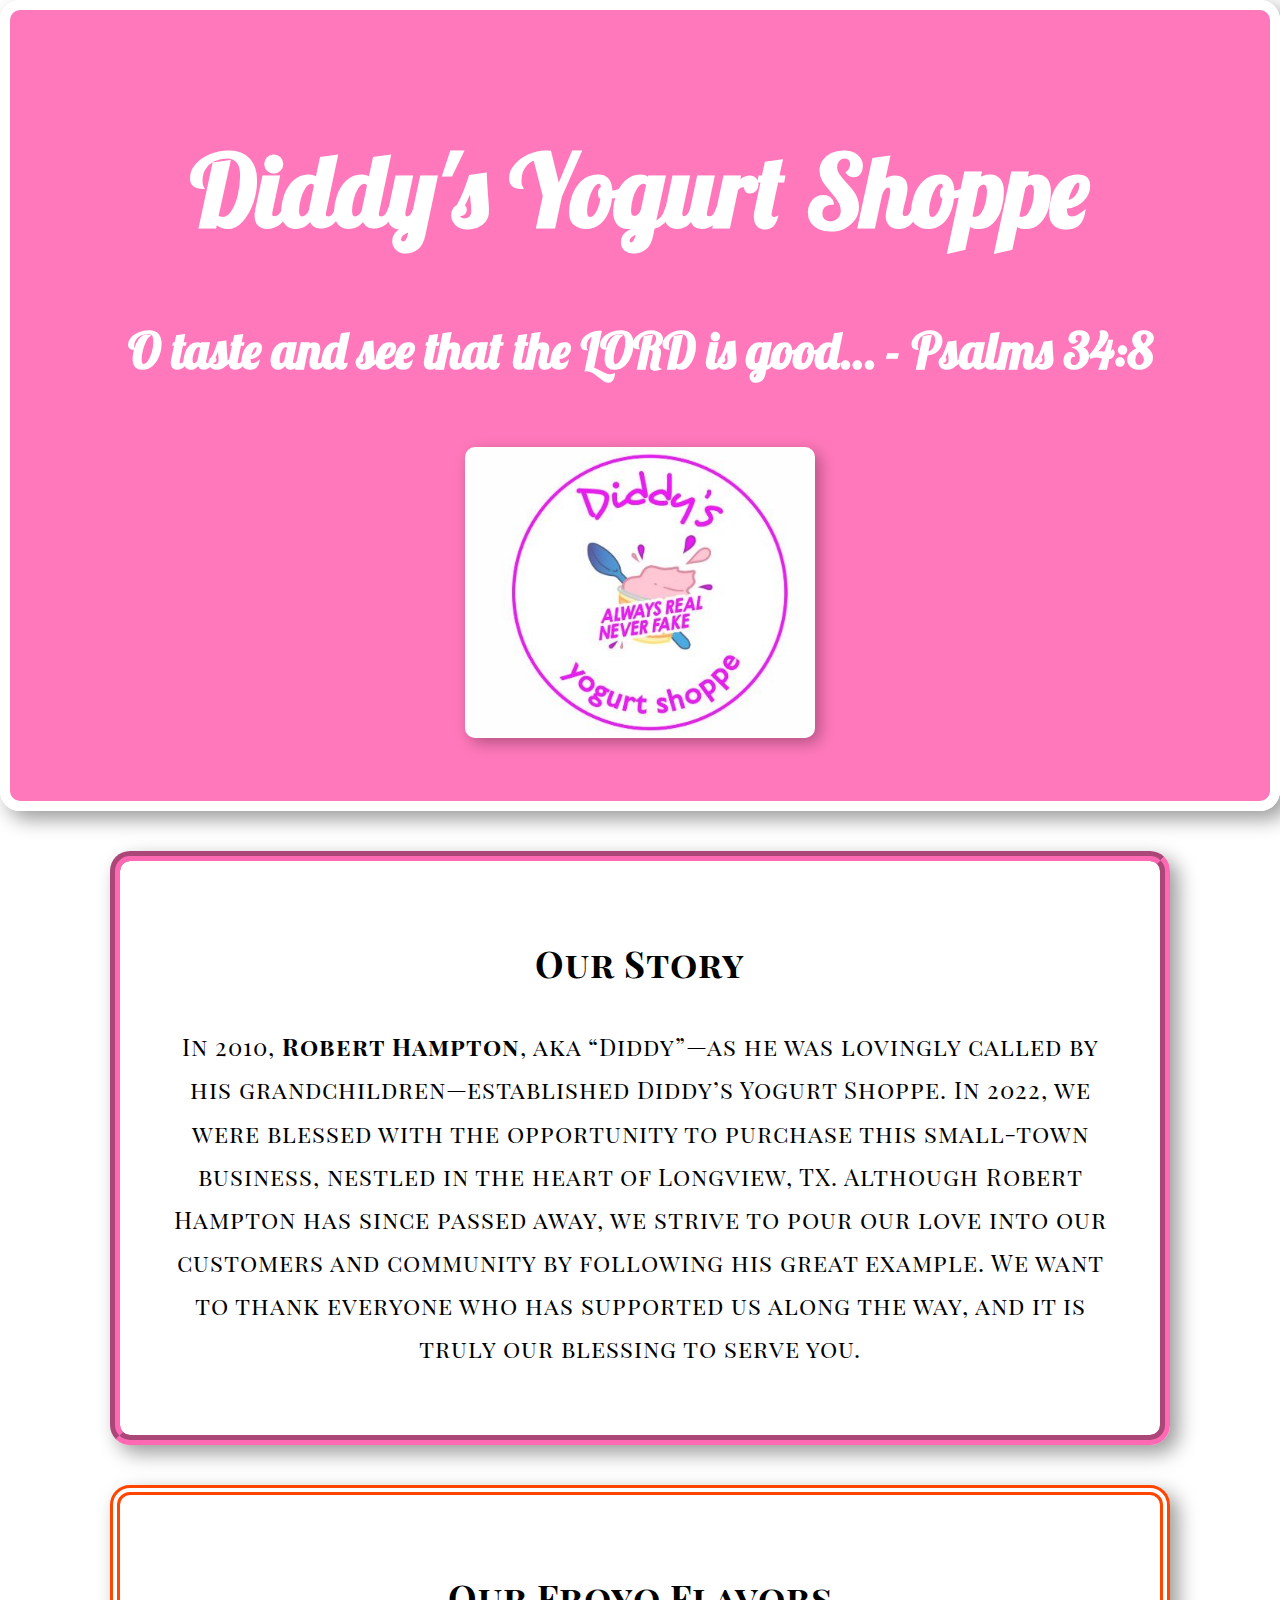
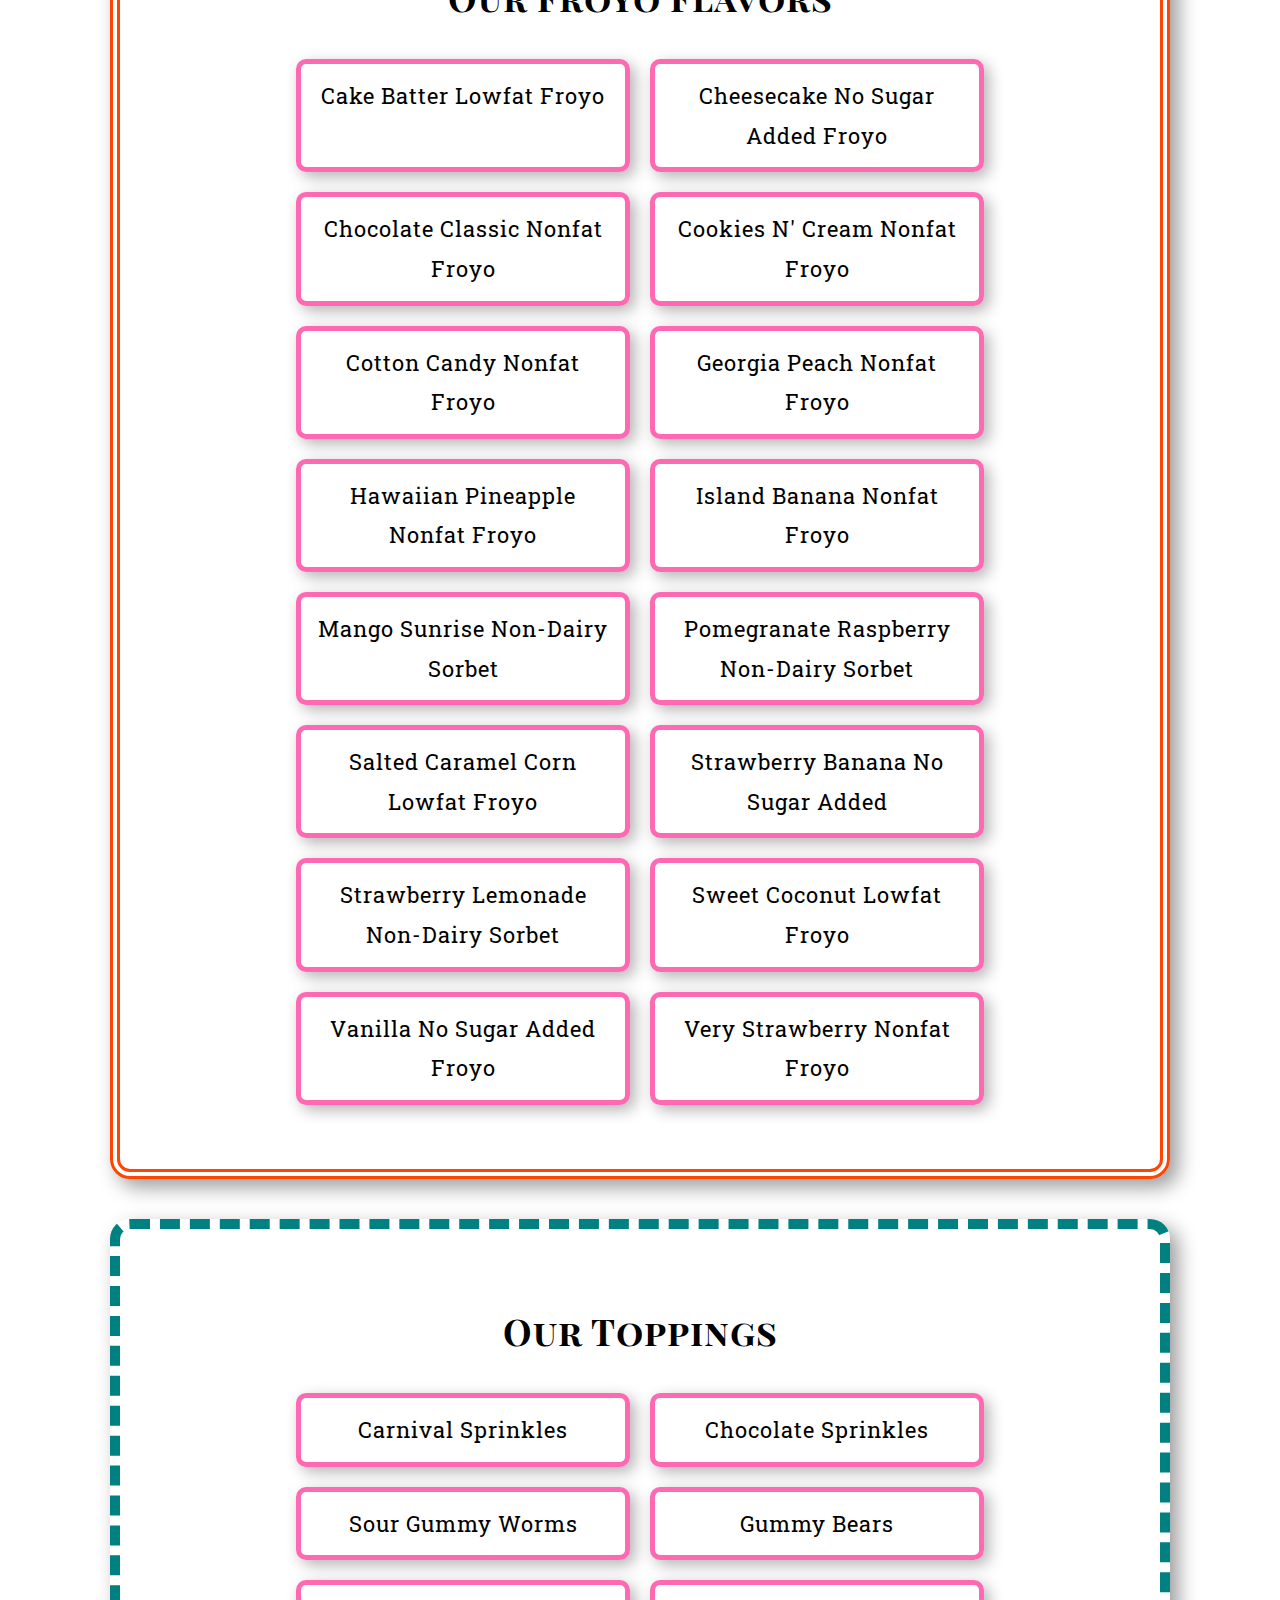
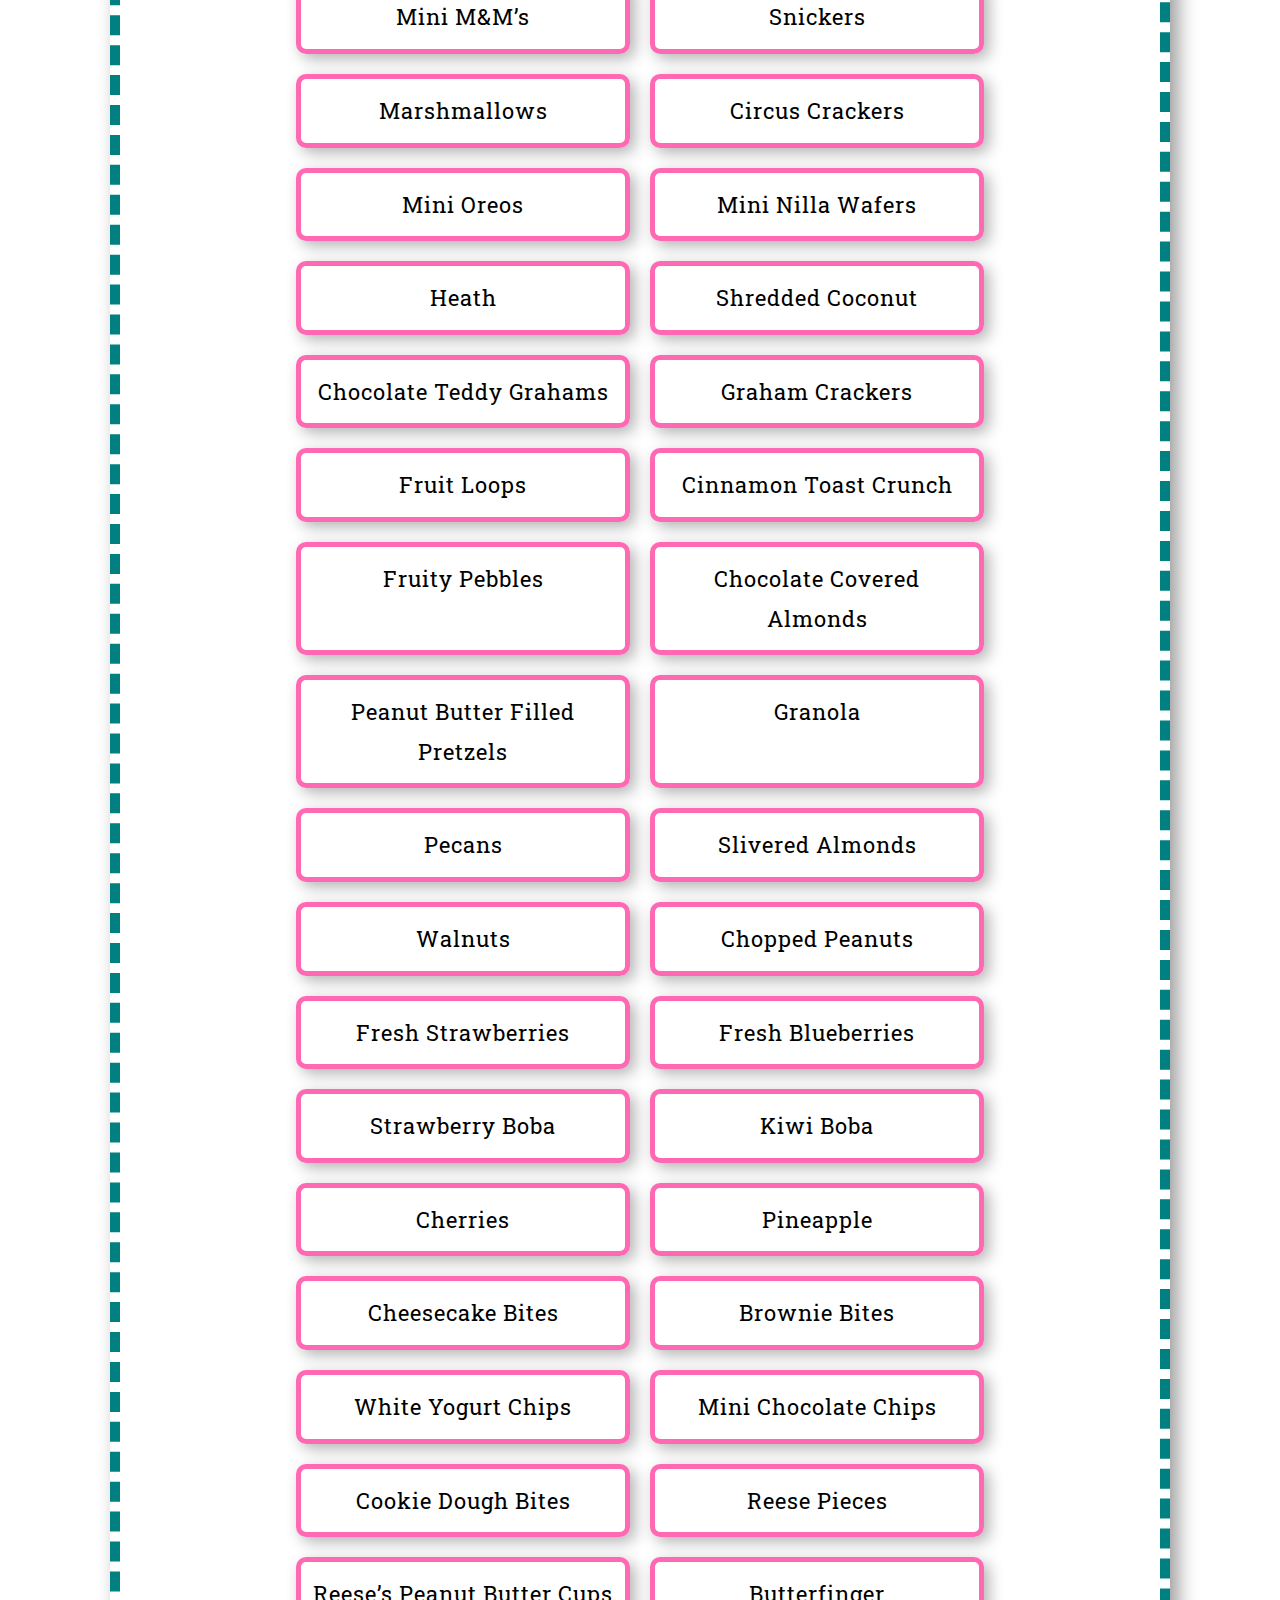
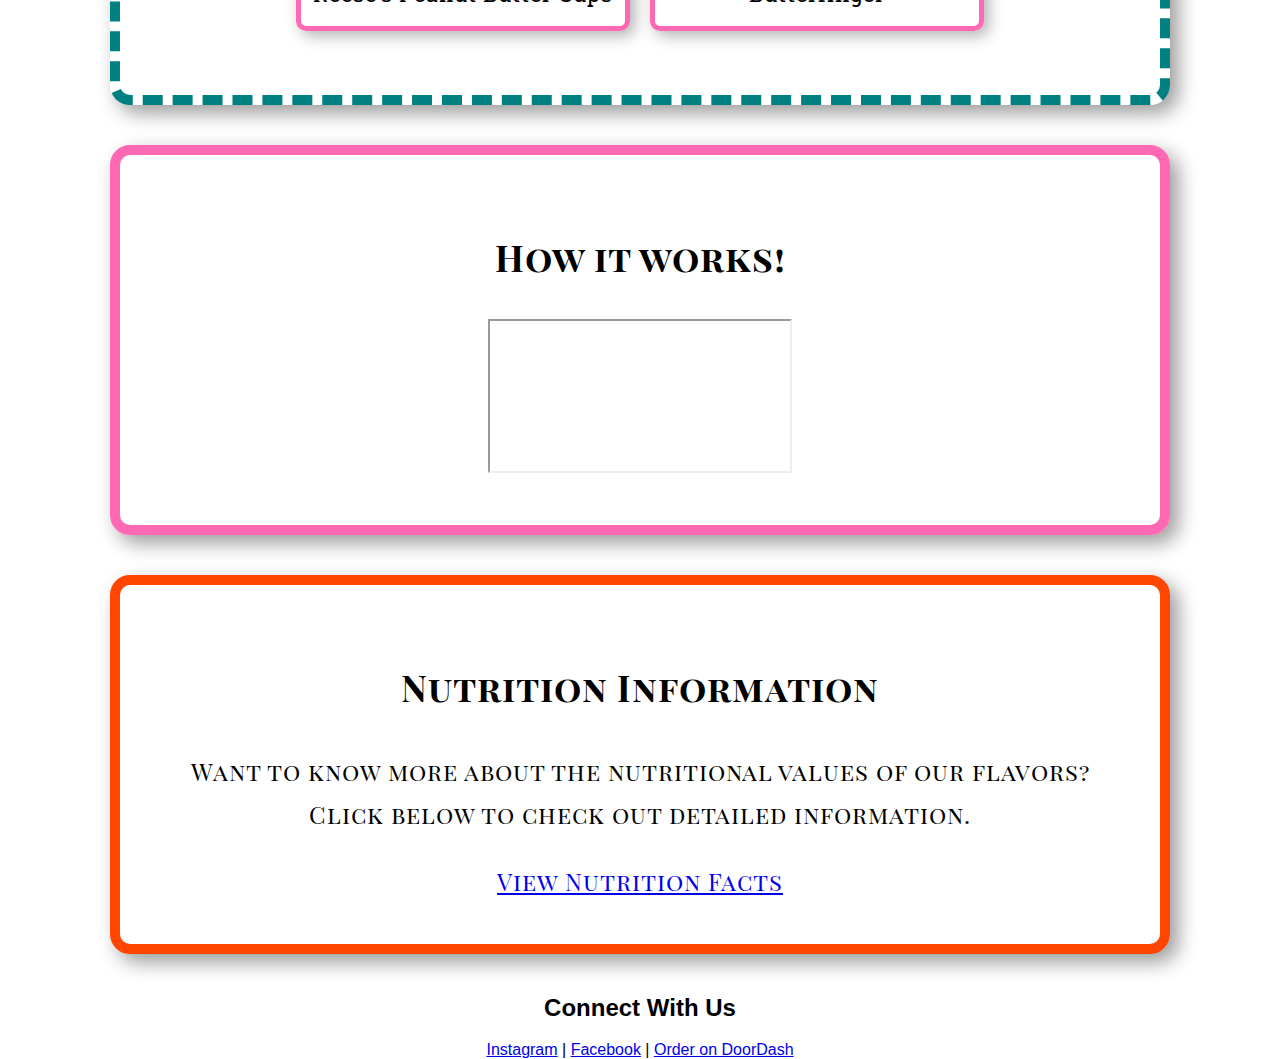
<file: index.html>
<!DOCTYPE html>
<html lang="en">
<head>
    <meta charset="UTF-8">
    <meta name="viewport" content="width=device-width, initial-scale=1.0">
    <title>Diddy's Yogurt Shoppe</title>
    <link rel="stylesheet" href="style.css">
    <script src="script.js" defer></script>
</head>
<body>
    <!-- Header Section -->
    <header>
        <h1>Diddy's Yogurt Shoppe</h1>
        <p>O taste and see that the LORD is good… - Psalms 34:8</p>
        <img src="images/Diddy's.JPG" alt="Diddy's Yogurt Shoppe Logo" class="logo">
    </header>

    <!-- Our Story Section -->
    <section id="our-story">
        <h2>Our Story</h2>
        <p>
            In 2010, <strong>Robert Hampton</strong>, aka “Diddy”—as he was lovingly called by his grandchildren—established Diddy’s Yogurt Shoppe. 
            In 2022, we were blessed with the opportunity to purchase this small-town business, nestled in the heart of Longview, TX. 
            Although Robert Hampton has since passed away, we strive to pour our love into our customers and community by following his great example. 
            We want to thank everyone who has supported us along the way, and it is truly our blessing to serve you.
        </p>
    </section>

    <!-- Froyo Flavors List -->
    <section id="flavors">
        <h2> Our Froyo Flavors</h2>
        <ul class="styled-list">
            <li>Cake Batter Lowfat Froyo</li>
            <li>Cheesecake No Sugar Added Froyo</li>
            <li>Chocolate Classic Nonfat Froyo</li>
            <li>Cookies N' Cream Nonfat Froyo</li>
            <li>Cotton Candy Nonfat Froyo</li>
            <li>Georgia Peach Nonfat Froyo</li>
            <li>Hawaiian Pineapple Nonfat Froyo</li>
            <li>Island Banana Nonfat Froyo</li>
            <li>Mango Sunrise Non-Dairy Sorbet</li>
            <li>Pomegranate Raspberry Non-Dairy Sorbet</li>
            <li>Salted Caramel Corn Lowfat Froyo</li>
            <li>Strawberry Banana No Sugar Added</li>
            <li>Strawberry Lemonade Non-Dairy Sorbet</li>
            <li>Sweet Coconut Lowfat Froyo</li>
            <li>Vanilla No Sugar Added Froyo</li>
            <li>Very Strawberry Nonfat Froyo</li>
        </ul>
    </section>

    <!-- Toppings List -->
    <section id="toppings">
        <h2> Our Toppings</h2>
        <ul class="styled-list">
            <li>Carnival Sprinkles</li>
            <li>Chocolate Sprinkles</li>
            <li>Sour Gummy Worms</li>
            <li>Gummy Bears</li>
            <li>Mini M&M’s</li>
            <li>Snickers</li>
            <li>Marshmallows</li>
            <li>Circus Crackers</li>
            <li>Mini Oreos</li>
            <li>Mini Nilla Wafers</li>
            <li>Heath</li>
            <li>Shredded Coconut</li>
            <li>Chocolate Teddy Grahams</li>
            <li>Graham Crackers</li>
            <li>Fruit Loops</li>
            <li>Cinnamon Toast Crunch</li>
            <li>Fruity Pebbles</li>
            <li>Chocolate Covered Almonds</li>
            <li>Peanut Butter Filled Pretzels</li>
            <li>Granola</li>
            <li>Pecans</li>
            <li>Slivered Almonds</li>
            <li>Walnuts</li>
            <li>Chopped Peanuts</li>
            <li>Fresh Strawberries</li>
            <li>Fresh Blueberries</li>
            <li>Strawberry Boba</li>
            <li>Kiwi Boba</li>
            <li>Cherries</li>
            <li>Pineapple</li>
            <li>Cheesecake Bites</li>
            <li>Brownie Bites</li>
            <li>White Yogurt Chips</li>
            <li>Mini Chocolate Chips</li>
            <li>Cookie Dough Bites</li>
            <li>Reese Pieces</li>
            <li>Reese’s Peanut Butter Cups</li>
            <li>Butterfinger</li>
        </ul>
    </section>

    <!-- Video Section -->
    <section id="video">
        <h2> How it works!</h2>
        <iframe src="https://drive.google.com/file/d/18ojO3HFWrxZipV0sd2KW7x5QkBDGNDq7/preview" allowfullscreen></iframe>
    </section>

    <!-- Nutrition Information -->
    <section id="nutrition">
        <h2> Nutrition Information</h2>
        <p>Want to know more about the nutritional values of our flavors? Click below to check out detailed information.</p>
        <a href="https://www.yocream.com/flavors-nutrition.html" target="_blank" class="nutrition-link">View Nutrition Facts</a>
    </section>

    <!-- Footer -->
    <footer id="links">
        <h2>Connect With Us</h2>
        <a href="https://www.instagram.com/diddysyogurtshoppeetx/?igsh=a2">Instagram</a> |
        <a href="https://www.facebook.com/100054295670419">Facebook</a> |
        <a href="https://www.doordash.com/store/diddy's-longview-28385595/35336150/?msockid=0f5477eb114363eb3c28621e10286266">Order on DoorDash</a>
    </footer>
</body>
</html>
</file>
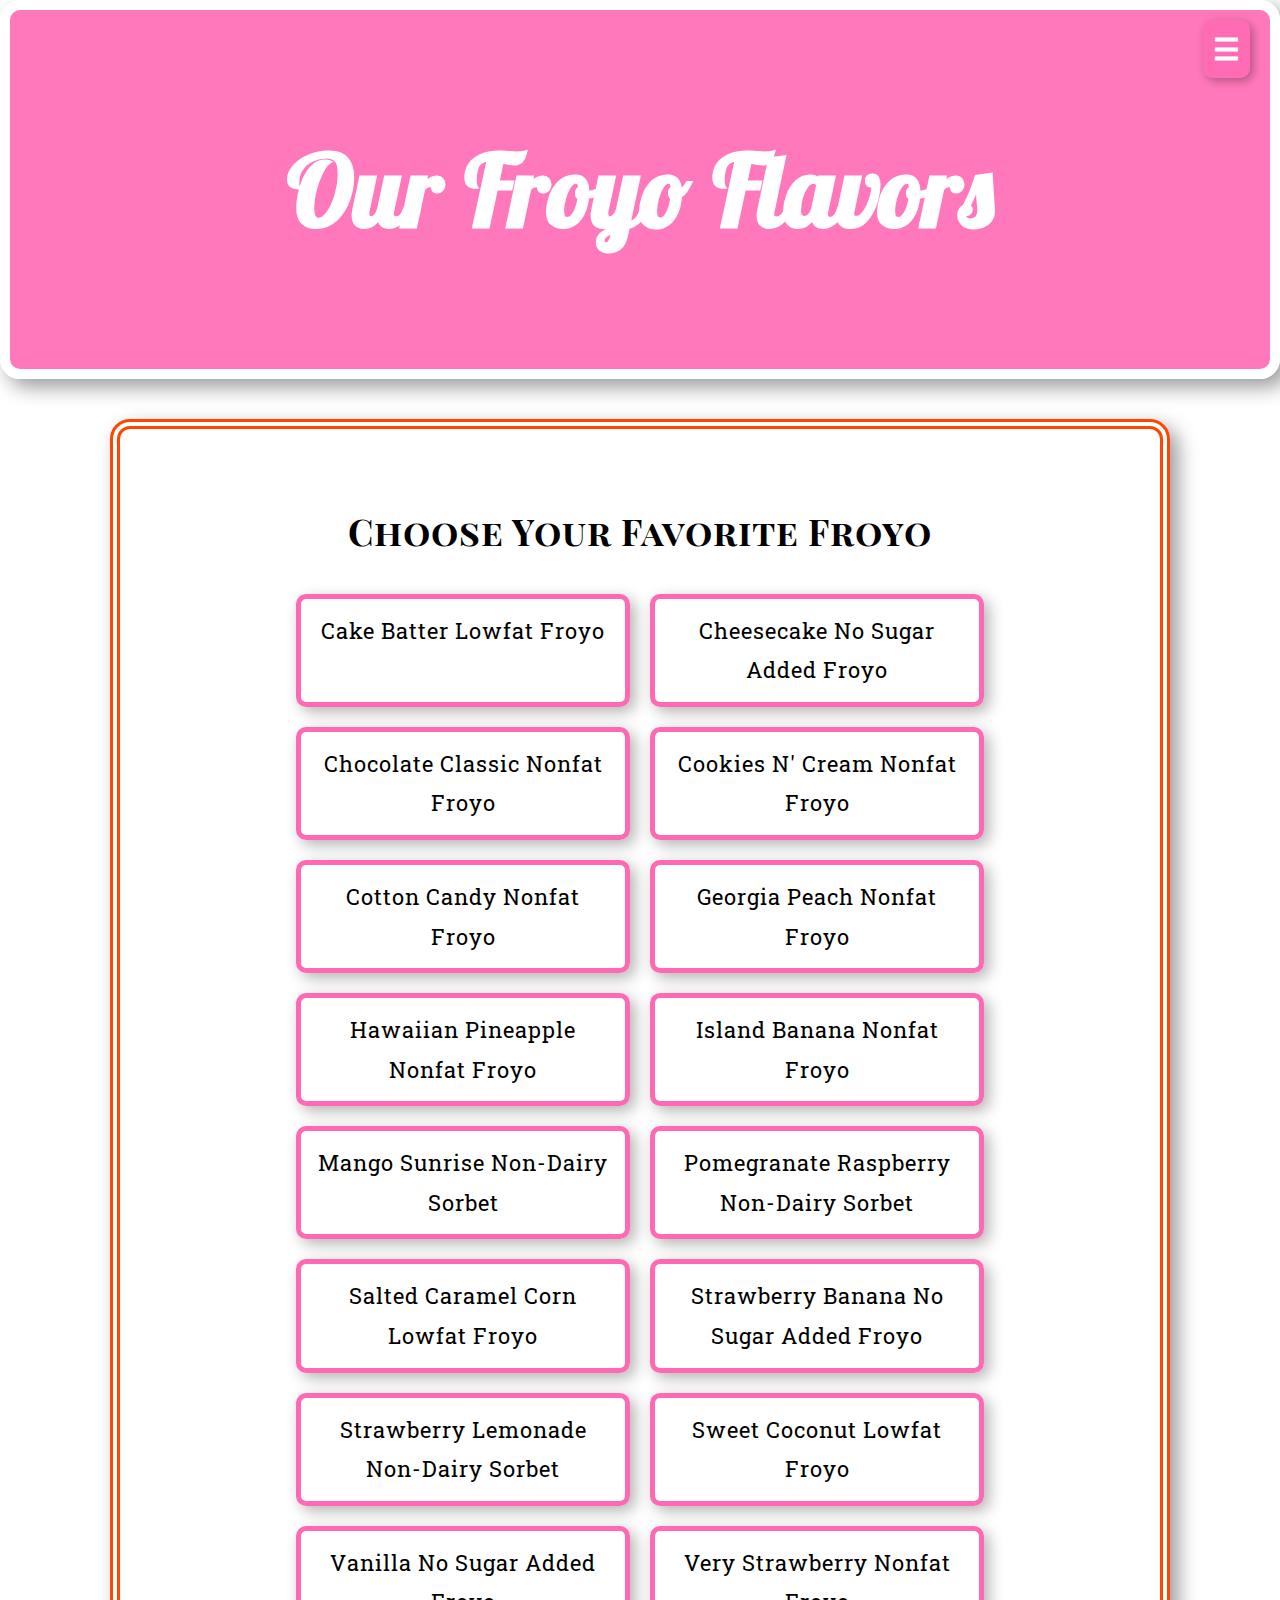
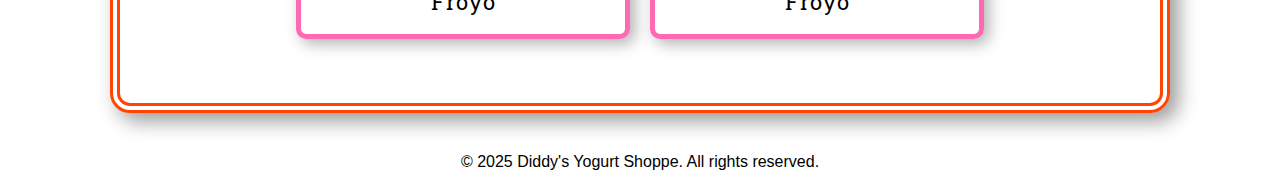
<file: froyo.html>
<!DOCTYPE html>
<html lang="en">
<head>
    <meta charset="UTF-8">
    <meta name="viewport" content="width=device-width, initial-scale=1.0">
    <title>Froyo Flavors | Diddy's Yogurt Shoppe</title>
    <link rel="stylesheet" href="style.css">
</head>
<body>

    <!-- Header -->
    <header>
        <nav>
            <div class="menu-toggle" onclick="toggleMenu()">☰</div>
            <div class="nav-menu">
                <a href="index.html">Home</a>
                <a href="toppings.html">Our Toppings</a>
                <a href="froyo.html">Froyo</a>
                <hr> <!-- Divider for better organization -->
                <a href="https://www.instagram.com/diddysyogurtshoppeetx/?igsh=a2" target="_blank">Instagram</a>
                <a href="https://www.facebook.com/100054295670419" target="_blank">Facebook</a>
                <a href="https://www.doordash.com/store/diddy's-longview-28385595/35336150/?msockid=0f5477eb114363eb3c28621e10286266" target="_blank">Order on DoorDash</a>
            </div>
        </nav>
        <h1>Our Froyo Flavors</h1>
    </header>

    <!-- Froyo Flavors List -->
    <section id="flavors">
        <h2>Choose Your Favorite Froyo</h2>
        <ul class="styled-list">
            <li>Cake Batter Lowfat Froyo</li>
            <li>Cheesecake No Sugar Added Froyo</li>
            <li>Chocolate Classic Nonfat Froyo</li>
            <li>Cookies N' Cream Nonfat Froyo</li>
            <li>Cotton Candy Nonfat Froyo</li>
            <li>Georgia Peach Nonfat Froyo</li>
            <li>Hawaiian Pineapple Nonfat Froyo</li>
            <li>Island Banana Nonfat Froyo</li>
            <li>Mango Sunrise Non-Dairy Sorbet</li>
            <li>Pomegranate Raspberry Non-Dairy Sorbet</li>
            <li>Salted Caramel Corn Lowfat Froyo</li>
            <li>Strawberry Banana No Sugar Added Froyo</li>
            <li>Strawberry Lemonade Non-Dairy Sorbet</li>
            <li>Sweet Coconut Lowfat Froyo</li>
            <li>Vanilla No Sugar Added Froyo</li>
            <li>Very Strawberry Nonfat Froyo</li>
        </ul>
    </section>

    <!-- Footer -->
    <footer id="links">
        <p>&copy; 2025 Diddy's Yogurt Shoppe. All rights reserved.</p>
    </footer>

    <!-- Include JavaScript -->
    <script src="script.js"></script>
</body>
</html>
</file>
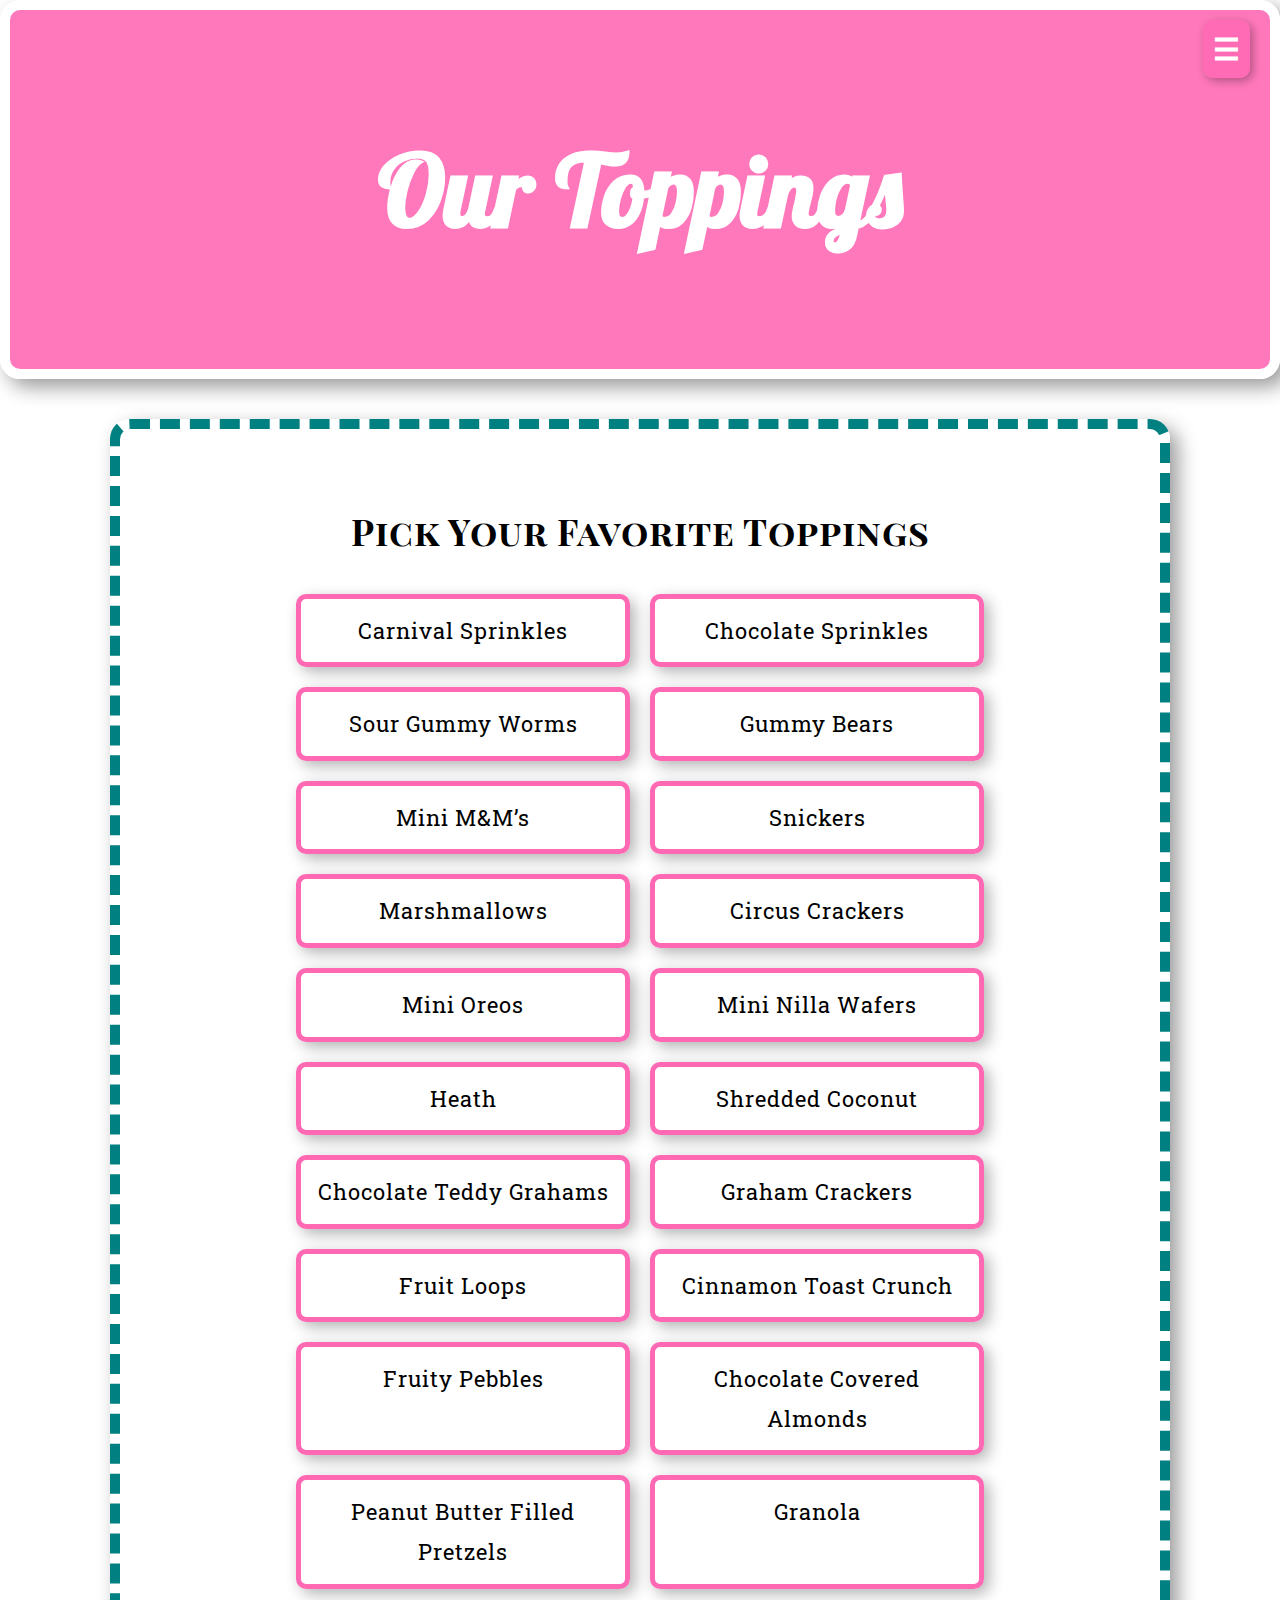
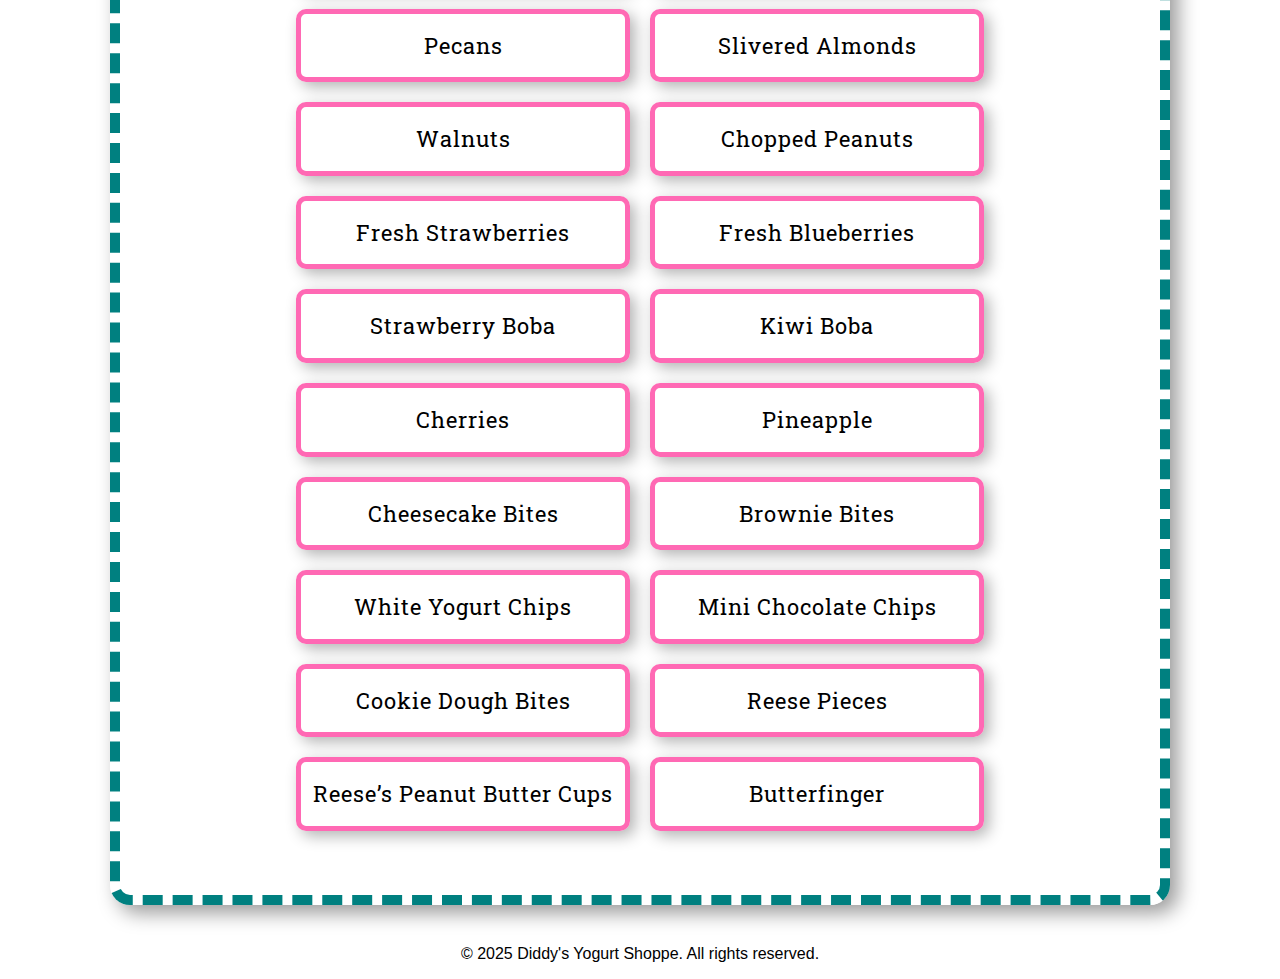
<file: toppings.html>
<!DOCTYPE html>
<html lang="en">
<head>
    <meta charset="UTF-8">
    <meta name="viewport" content="width=device-width, initial-scale=1.0">
    <title>Toppings | Diddy's Yogurt Shoppe</title>
    <link rel="stylesheet" href="style.css">
</head>
<body>

    <!-- Header -->
    <header>
        <nav>
            <div class="menu-toggle" onclick="toggleMenu()">☰</div>
            <div class="nav-menu">
                <a href="index.html">Home</a>
                <a href="froyo.html">Our Froyo</a>
                <a href="toppings.html">Toppings</a>
                <hr> <!-- Divider for better organization -->
                <a href="https://www.instagram.com/diddysyogurtshoppeetx/?igsh=a2" target="_blank">Instagram</a>
                <a href="https://www.facebook.com/100054295670419" target="_blank">Facebook</a>
                <a href="https://www.doordash.com/store/diddy's-longview-28385595/35336150/?msockid=0f5477eb114363eb3c28621e10286266" target="_blank">Order on DoorDash</a>
            </div>
        </nav>
        <h1>Our Toppings</h1>
    </header>

    <!-- Toppings List -->
    <section id="toppings">
        <h2>Pick Your Favorite Toppings</h2>
        <ul class="styled-list">
            <li>Carnival Sprinkles</li>
            <li>Chocolate Sprinkles</li>
            <li>Sour Gummy Worms</li>
            <li>Gummy Bears</li>
            <li>Mini M&M’s</li>
            <li>Snickers</li>
            <li>Marshmallows</li>
            <li>Circus Crackers</li>
            <li>Mini Oreos</li>
            <li>Mini Nilla Wafers</li>
            <li>Heath</li>
            <li>Shredded Coconut</li>
            <li>Chocolate Teddy Grahams</li>
            <li>Graham Crackers</li>
            <li>Fruit Loops</li>
            <li>Cinnamon Toast Crunch</li>
            <li>Fruity Pebbles</li>
            <li>Chocolate Covered Almonds</li>
            <li>Peanut Butter Filled Pretzels</li>
            <li>Granola</li>
            <li>Pecans</li>
            <li>Slivered Almonds</li>
            <li>Walnuts</li>
            <li>Chopped Peanuts</li>
            <li>Fresh Strawberries</li>
            <li>Fresh Blueberries</li>
            <li>Strawberry Boba</li>
            <li>Kiwi Boba</li>
            <li>Cherries</li>
            <li>Pineapple</li>
            <li>Cheesecake Bites</li>
            <li>Brownie Bites</li>
            <li>White Yogurt Chips</li>
            <li>Mini Chocolate Chips</li>
            <li>Cookie Dough Bites</li>
            <li>Reese Pieces</li>
            <li>Reese’s Peanut Butter Cups</li>
            <li>Butterfinger</li>
        </ul>
    </section>

    <!-- Footer -->
    <footer id="links">
        <p>&copy; 2025 Diddy's Yogurt Shoppe. All rights reserved.</p>
    </footer>

    <!-- Include JavaScript -->
    <script src="script.js"></script>
</body>
</html>
</file>
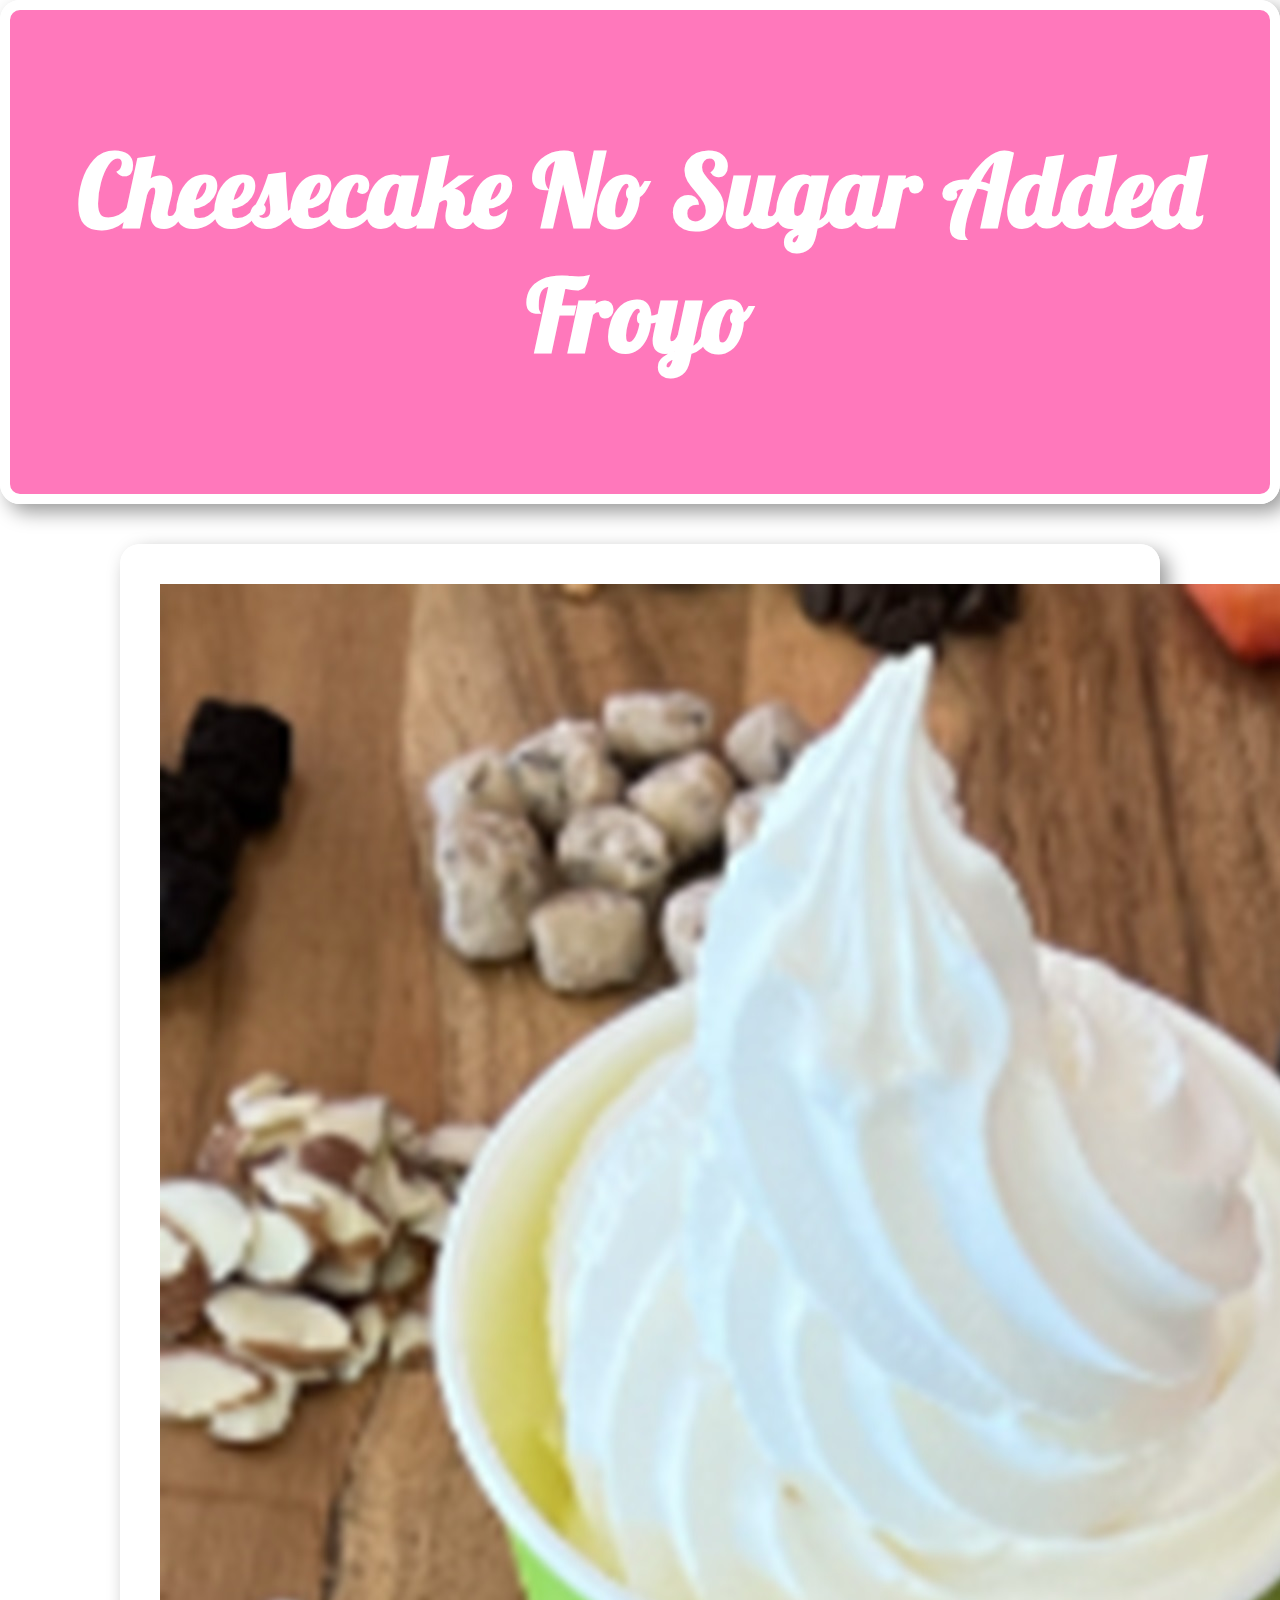
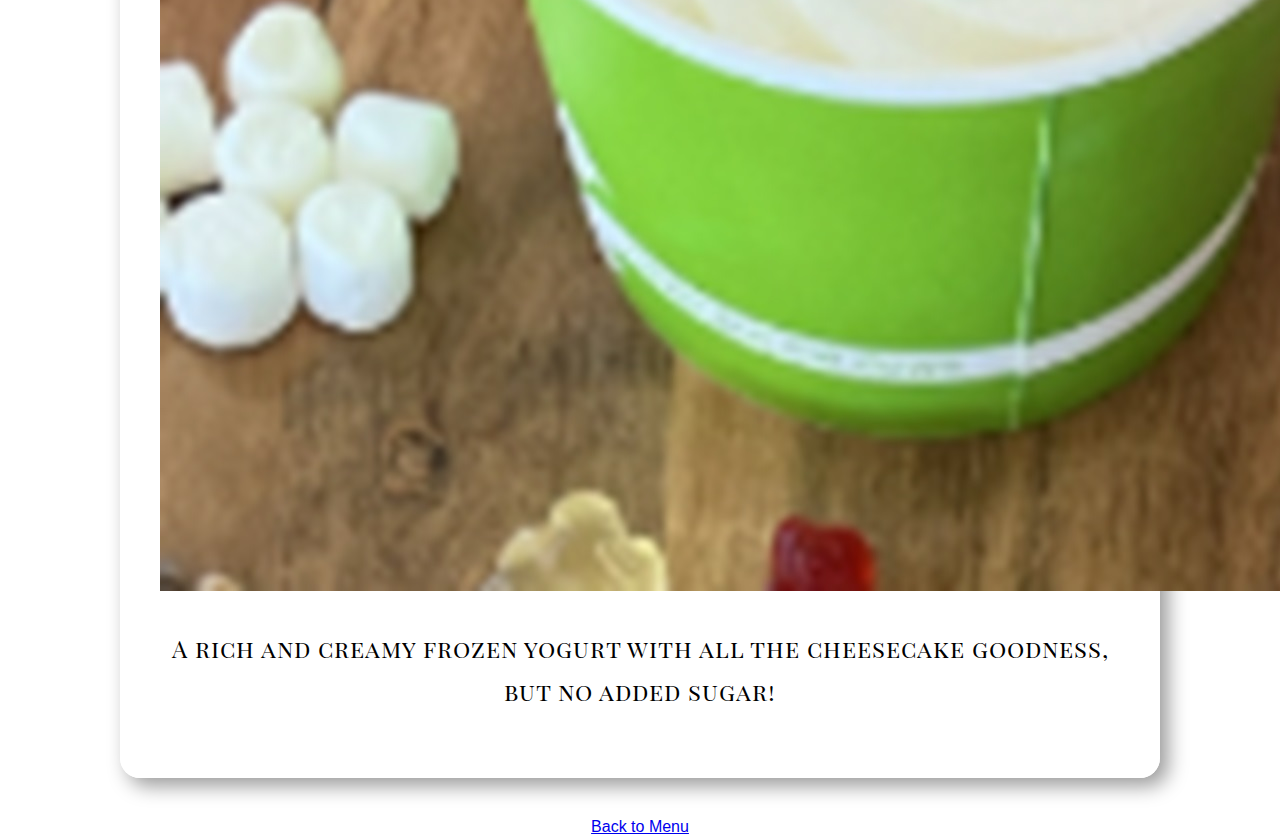
<file: flavors/cheesecake.html>
<!DOCTYPE html>
<html lang="en">
<head>
    <meta charset="UTF-8">
    <meta name="viewport" content="width=device-width, initial-scale=1.0">
    <title>Cheesecake No Sugar Added Froyo</title>
    <link rel="stylesheet" href="../style.css">
</head>
<body>
    <header>
        <h1>Cheesecake No Sugar Added Froyo</h1>
    </header>

    <section id="flavor-detail">
        <img src="../images/Cheesecake No Sugar Added Froyo.jpg" alt="Cheesecake Froyo">
        <p>A rich and creamy frozen yogurt with all the cheesecake goodness, but no added sugar!</p>
    </section>

    <a href="../index.html" class="back-button">Back to Menu</a>
</body>
</html>
</file>
<file: style.css>
/* === Import Custom Fonts === */
@import url('https://fonts.googleapis.com/css2?family=Lobster&family=Playfair+Display+SC&family=Roboto+Slab:wght@500&display=swap');

/* === General Page Styling === */
body {
    font-family: 'Poppins', sans-serif;
    margin: 0;
    padding: 0;
    background-size: cover;
    background-position: center;
    background-attachment: fixed;
    text-align: center;
    transition: background-image 1s ease-in-out; /* Smooth transition */
}

/* === High Contrast Mode Fix === */
@media (forced-colors: active) {
    body {
        background-color: Canvas;
        color: CanvasText;
    }

    .nav-menu {
        background-color: ButtonFace;
        color: ButtonText;
    }

    .menu-toggle {
        background-color: Highlight;
        color: HighlightText;
    }
}

/* Opt-out of forced colors adjustments */
.opt-out-of-high-contrast {
    forced-color-adjust: none;
}

/* === Navigation Menu === */
nav {
    position: absolute;
    top: 20px;
    right: 30px;
}

/* Hamburger Menu Styling */
.menu-toggle {
    font-size: 30px;
    cursor: pointer;
    color: white;
    padding: 10px;
    background-color: rgba(255, 105, 180, 0.9);
    border-radius: 10px;
    box-shadow: 3px 3px 10px rgba(0, 0, 0, 0.3);
}

/* Hide the menu by default */
.nav-menu {
    display: none;
    position: absolute;
    top: 50px;
    right: 30px;
    background-color: rgba(255, 255, 255, 0.9);
    padding: 15px;
    border-radius: 10px;
    box-shadow: 5px 5px 10px rgba(0, 0, 0, 0.3);
    width: auto;
    min-width: 200px;
    flex-direction: column;
    align-items: center;
}

/* Show menu when active */
.nav-menu.active {
    display: flex;
}

/* Menu Items */
.nav-menu a {
    display: block;
    padding: 12px;
    font-size: 18px;
    text-align: center;
    color: black;
    text-decoration: none;
    transition: 0.3s ease-in-out;
}

/* Divider Between Regular Links & Social Media */
.nav-menu hr {
    width: 80%;
    margin: 10px auto;
    border: 1px solid #ff69b4;
}

/* Hover Effect */
.nav-menu a:hover {
    color: #ff69b4;
    text-decoration: underline;
}

/* === Header Styling === */
header {
    background-color: rgba(255, 105, 180, 0.9);
    padding: 50px;
    color: white;
    font-size: 50px;
    font-weight: bold;
    font-family: 'Lobster', cursive;
    border: 10px solid white;
    border-radius: 20px;
    box-shadow: 8px 8px 20px rgba(0, 0, 0, 0.4);
}

/* === Logo Styling === */
.logo {
    width: 350px; /* Adjusted for better scaling */
    height: auto;
    margin-top: 15px;
    border-radius: 10px;
    box-shadow: 5px 5px 15px rgba(0, 0, 0, 0.3);
}

/* === Section Styling === */
section {
    background-color: rgba(255, 255, 255, 0.9);
    padding: 40px;
    border-radius: 20px;
    box-shadow: 8px 8px 20px rgba(0, 0, 0, 0.4);
    width: 75%;
    margin: 40px auto;
    text-align: center;
    font-size: 24px;
    font-family: 'Playfair Display SC', serif;
    letter-spacing: 1px;
    line-height: 1.8;
}

/* Unique Borders for Sections */
#our-story {
    border: 10px groove #ff69b4;
}

#flavors {
    border: 10px double #ff4500;
}

#toppings {
    border: 10px dashed #008080;
}

#video {
    border: 10px solid #ff69b4;
}

#nutrition {
    border: 10px solid #ff4500;
}

/* === Froyo Flavors Gallery === */
.flavor-gallery {
    display: grid;
    grid-template-columns: repeat(3, 1fr);
    gap: 20px;
    justify-content: center;
    padding: 30px;
}

/* Image Styling */
.flavor-gallery img {
    width: 160px; /* Adjusted for better scaling */
    height: auto;
    border-radius: 12px;
    box-shadow: 6px 6px 15px rgba(0, 0, 0, 0.3);
    transition: transform 0.3s ease-in-out;
}

/* Cool Pattern: Staggered Layout */
.flavor-gallery img:nth-child(odd) {
    transform: rotate(-3deg);
}

.flavor-gallery img:nth-child(even) {
    transform: rotate(3deg);
}

/* Hover Effect */
.flavor-gallery img:hover {
    transform: scale(1.15) rotate(0deg);
    cursor: pointer;
}

/* === Styled List === */
.styled-list {
    list-style: none;
    padding: 0;
    display: flex;
    flex-wrap: wrap;
    justify-content: center;
    gap: 20px;
}

.styled-list li {
    font-size: 22px;
    padding: 12px;
    background: rgba(255, 255, 255, 0.9);
    width: 300px;
    border-radius: 10px;
    box-shadow: 5px 5px 15px rgba(0, 0, 0, 0.3);
    font-family: 'Roboto Slab', serif;
    transition: 0.3s;
    border: 5px solid #ff69b4;
}

.styled-list li:hover {
    background: #ff69b4;
    color: white;
    cursor: pointer;
}

/* === Nutrition Button Styling === */
.nutrition-button {
    display: inline-block;
    padding: 12px 20px;
    font-size: 18px;
    font-weight: bold;
    color: white;
    background-color: #ff0000;
    border: none;
    border-radius: 8px;
    text-decoration: none;
    transition: 0.3s ease-in-out;
}

.nutrition-button:hover {
    background-color: #cc0000;
    text-decoration: underline;
}

@media (max-width: 768px) {
    .flavor-gallery img {
        width: 50%; /* Shrinks images to half size */
        max-width: 100px; /* Ensures they don't get too big */
        display: block;
        margin: 0 auto; /* Centers the images */
    }

    .logo {
        max-width: 180px; /* Smaller logo for better scaling */
        display: block;
        margin: 0 auto; /* Centers the logo */
    }

    h1 {
        font-size: 5vw; /* Slightly smaller header for compact screens */
        text-align: center; /* Ensures proper centering */
    }

    section {
        width: 90%;
        padding: 15px;
        text-align: center;
    }

    .styled-list li {
        width: 70%;
        font-size: 16px;
        padding: 8px;
        text-align: center;
    }

    iframe {
        height: 250px; /* Reduces video size for better fit */
    }
}
</file>
